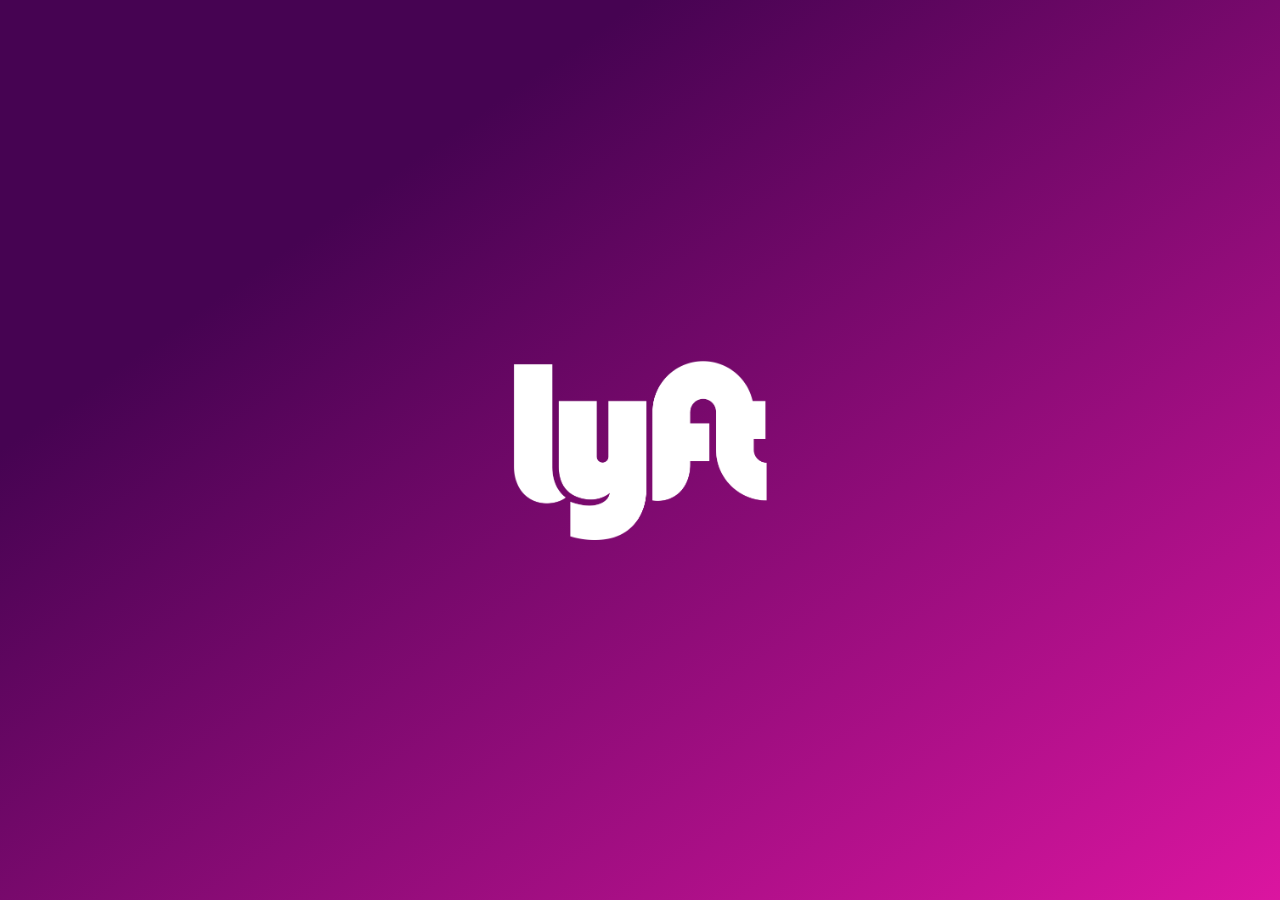
<file: index.html>
<!DOCTYPE html>
<html>
  <head>
    <meta charset="utf-8">
    <meta name="viewport" content="width=device-width, initial-scale=1,
maximum-scale=1">
    <link rel="stylesheet" href="vendors/css/materialize.min.css">
    <link rel="stylesheet" href="css/main.css">
    <title></title>
  </head>
  <body class="gradient vh100 ">
    <main>
      <div class="container container-flex">
        <div class="row">
          <div class="col s12">
            <img src="assets/images/logo.png" class="img-responsive vh20 margin-40">
          </div>
        </div>
      </div>
    </main>
    
    <!-- Linkeando archivos -->
    <script type="text/javascript" src="vendors/js/jquery-3.2.1.min.js"></script>
    <script type="text/javascript" src="vendors/js/materialize.min.js"></script>
    <script src="js/app.js"></script>
  </body>
</html>
</file>
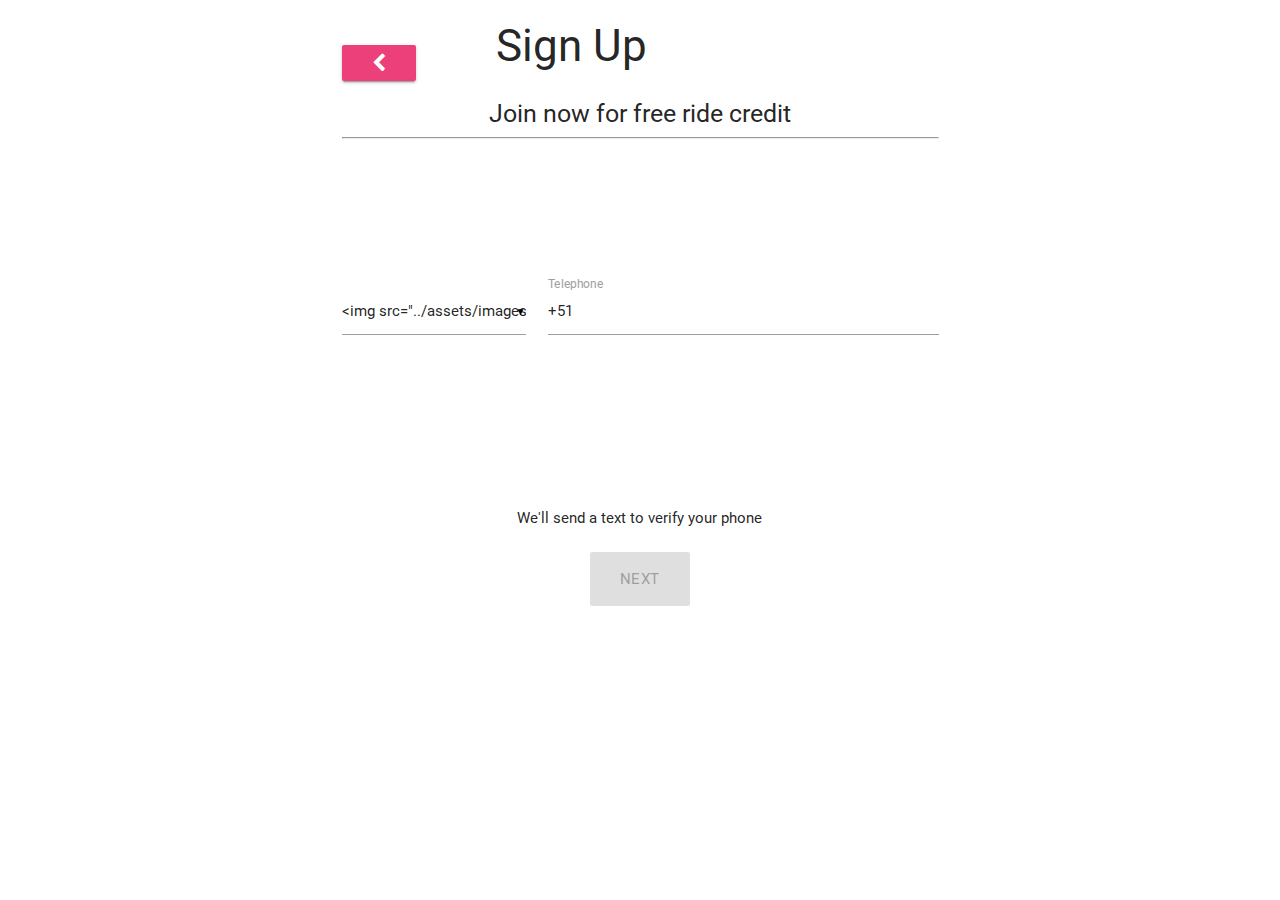
<file: views/singup.html>
<!DOCTYPE html>
<html>
  <head>
    <meta charset="utf-8">
    <meta name="viewport" content="width=device-width, initial-scale=1,
maximum-scale=1">
    <link rel="stylesheet" href="https://maxcdn.bootstrapcdn.com/font-awesome/4.7.0/css/font-awesome.min.css">
    <link rel="stylesheet" href="../vendors/css/materialize.min.css">
    <link rel="stylesheet" href="../css/main.css">
    <title></title>
  </head>
  <body class="vh100">
    <div class="container container-flex ">
      <div class="row">
        <div class="col s2 margin-5">  
          <a id ="next-btn" class="waves-effect waves-light btn pink-btn"  href="home.html">
            <i class="fa fa-chevron-left" aria-hidden="true"></i>
          </a>
        </div>
        <div class="col s9 offset-s1">
          <h3>Sign Up</h3>
        </div>
        <div class="col s12 container-flex">
          <h5 class="item-flex">Join now for free ride credit</h5>     
        </div>
        <div class="col s12">
          <hr>
        </div>
        <form>
          <div class="row">
            <div class="col s12 margin-15">
              <div class="input-field col s4">
                <select class="icons" id="country">
                  <option value="per" data-icon="../assets/images/peru.png" class="center circle"><img src="../assets/images/peru.ico" alt="">Perú</option>
                  <option value="col" data-icon="../assets/images/colombia.png" class="circle">Colombia</option>
                  <option value="mex" data-icon="../assets/images/mexico.png" class="circle">México</option>
                </select>
              </div>
              <div class="input-field col s8">
                  <input id="telephone" type="tel" class="validate" value="+51">
                  <label for="telephone">Telephone</label>
              </div>
            </div>
          </div>
          <div class="container container-flex">
            <div class="row">
              <div class="cols12">
                <h6 class="item-flex margin-15">We'll send a text to verify your phone</h6>
              </div>
            </div>
            <div class="row">
              <div class="cols12">
                <a class="item-flex waves-effect waves-light btn-large pink-btn disabled" href="../views/verifyphone.html" type="submit">NEXT</a>
              </div>
            </div>
          </div>
        </form>
      </div>
    </div> 
    <!-- Linkeando archivos -->
    <script type="text/javascript" src="../vendors/js/jquery-3.2.1.min.js"></script>
    <script type="text/javascript" src="../vendors/js/materialize.min.js"></script>
    <script src="../js/singup.js"></script>
  </body>
</html>
</file>
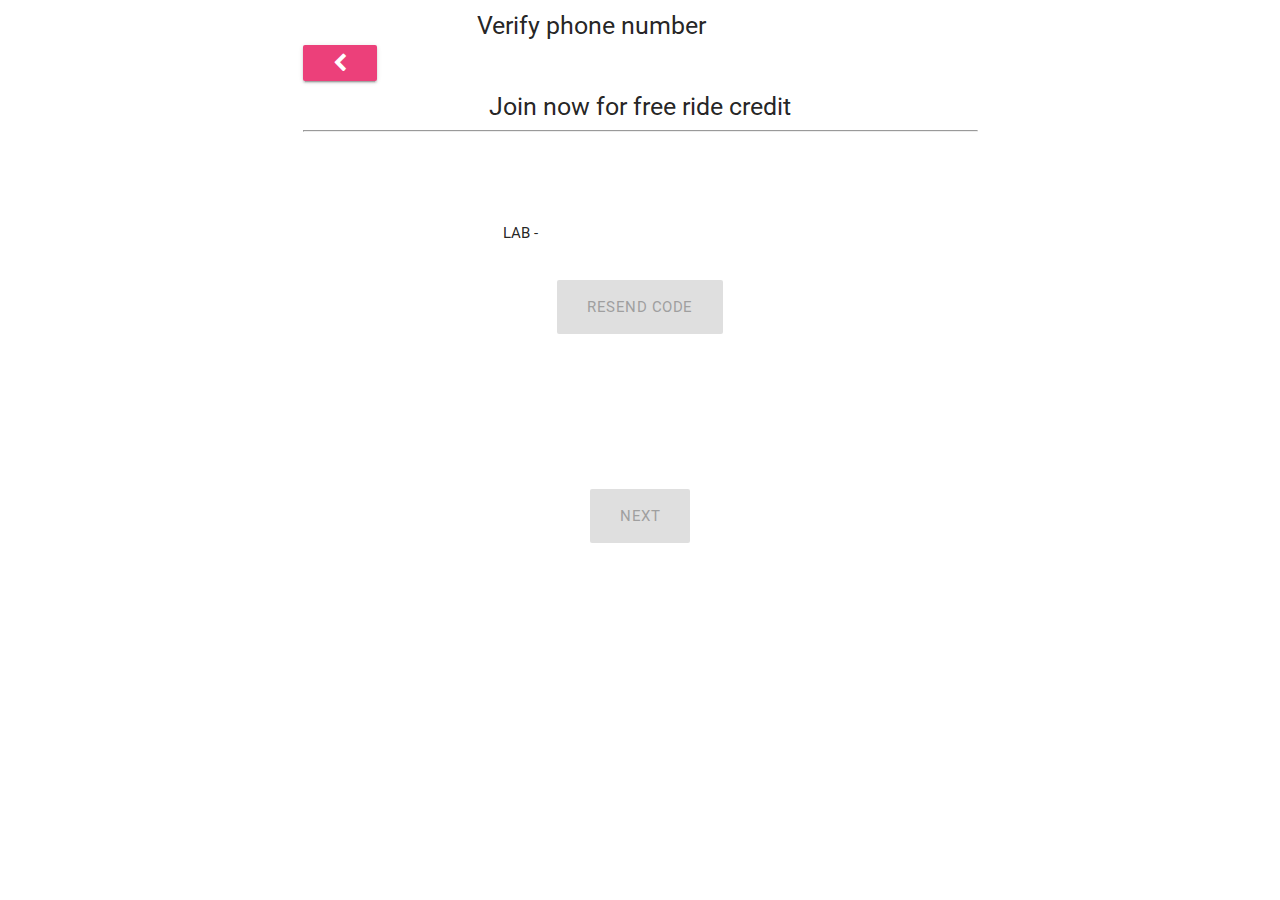
<file: views/verifyphone.html>
<!DOCTYPE html>
<html>
  <head>
    <meta charset="utf-8">
    <meta name="viewport" content="width=device-width, initial-scale=1,
maximum-scale=1">
    <link rel="stylesheet" href="https://maxcdn.bootstrapcdn.com/font-awesome/4.7.0/css/font-awesome.min.css">
    <link rel="stylesheet" href="../vendors/css/materialize.min.css">
    <link rel="stylesheet" href="../css/main.css">
    <title></title>
  </head>
  <body class="vh100">
			<div class="container container-flex ">
				<div class="row">
					<div class="col s2 margin-5">  
						<a class="waves-effect waves-light btn pink-btn"  href="signup.html">
							<i class="fa fa-chevron-left" aria-hidden="true"></i>
						</a>
					</div>
					<div class="col s9 offset-s1">
						<h5>Verify phone number</h5>
					</div>
					<div class="col s12 container-flex">
						<h5 class="item-flex">Join now for free ride credit</h5>     
					</div>
					<div class="col s12">
						<hr>
					</div>
					<form>
						<div class="row">
							<div class="col s8 margin-5 container-flex">
								<span class="item-flex margin-5">LAB - </span>
							</div>
						</div>
						<div class="row">								
							<div class="input-field col s12 container-flex">
									<a class="item-flex waves-effect waves-light btn-large pink-btn disabled" href="">Resend code</a>									
							</div>
						</div>
						<div class="container container-flex">
							<div class="row">
								<div class="col s12">
									<a class="item-flex waves-effect waves-light btn-large pink-btn disabled margin-15" href="">NEXT</a>
								</div>
							</div>
						</div>
					</form>
				</div>
			</div> 
			<!-- Linkeando archivos -->
			<script type="text/javascript" src="../vendors/js/jquery-3.2.1.min.js"></script>
			<script type="text/javascript" src="../vendors/js/materialize.min.js"></script>
			<script src="../js/singup.js"></script>
		</body>
	</html>
</file>
<file: css/main.css>
* {
	box-sizing: border-box;
  padding: 0;
	margin: 0;
	font-family: 'Roboto', sans-serif;	
}
.vh100 {
	height: 100vh;
}
.vh20 {
	height: 20vh;
}
.vh18 {
	height: 18vh;
}
.vh10 {
	height: 10vh;
}
.vh36 {
	height: 36vh;
}
.container-flex {
	display: flex;
	flex-direction: column;
	justify-content: space-between;
	align-items: center;
}
.item-flex{
	display: flex;
	align-self: center;
}
.margin-40 {
	margin-top: 40vh;
}
.margin-20 {
	margin-top: 20vh;
}
.margin-15 {
	margin-top: 15vh;
}
.margin-5 {
	margin-top: 5vh;
}
.gradient {
  background: linear-gradient( to bottom right ,rgb(70, 3, 82) 25%, rgb(219, 21, 160));
}
.bg-img {
	background-repeat: no-repeat;
	background-size: contain;
}
.bg-city {
	background-image: url('../assets/images/city.gif');
	background-repeat: no-repeat;
	background-size: cover;
	background-position:center center;
	
}
.color-white {
	color: #fff;
}
.button-white {
	background: rgba(19, 17, 18, 0.3);
	border-radius: 2%;
	border: 1px solid #fff;
	display: inline-block;
	padding: 1em;
	text-decoration: none;
	font-size: 1rem;
	font-weight: 700;
}
/*singup.html*/
.pink-btn {
	background-color: #ec407a;
};
</file>
